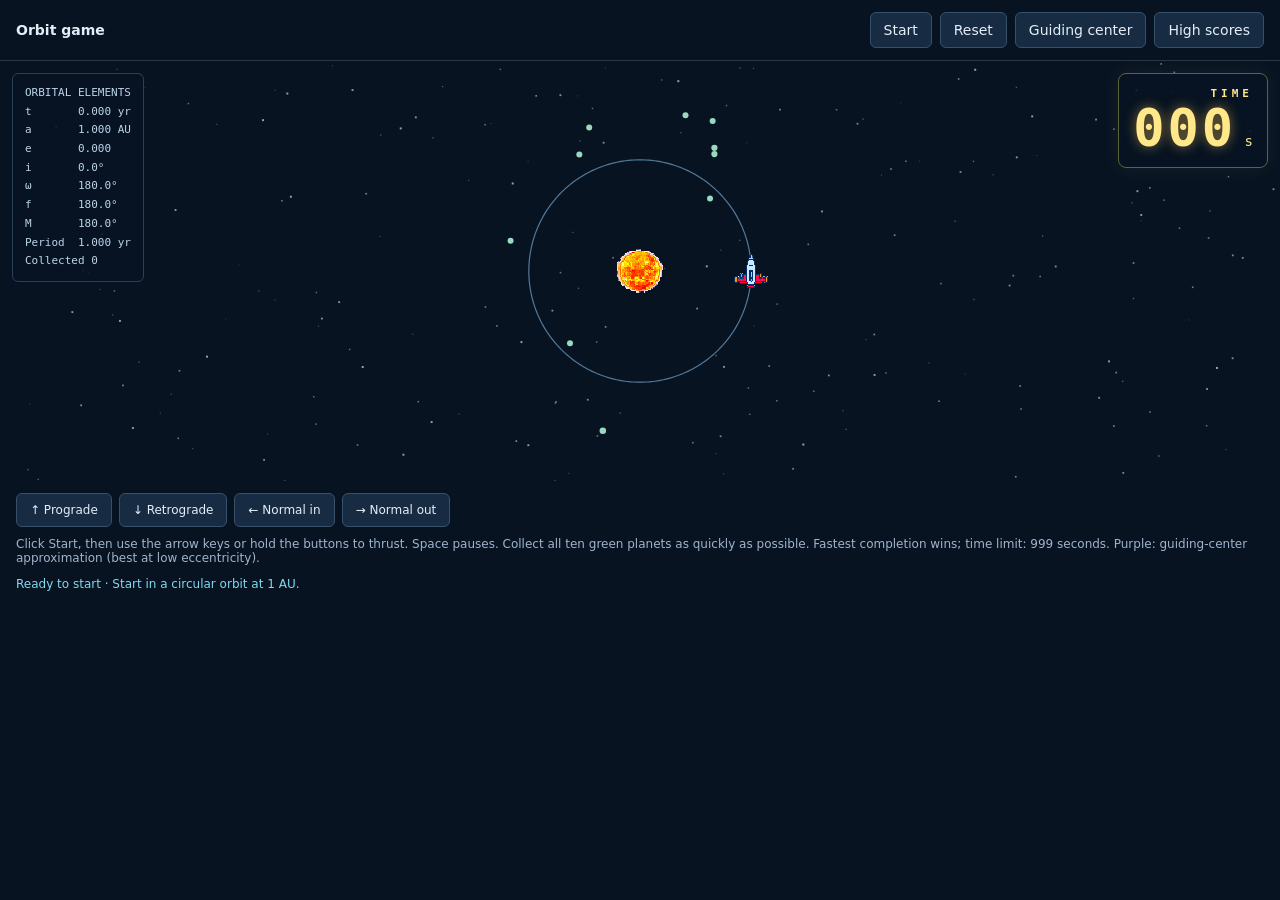
<file: games/orbit/index.html>
<!doctype html>
<html lang="en">
<head><meta charset="utf-8"><meta name="viewport" content="width=device-width,initial-scale=1"><title>Orbit game</title>
<style>
#score-dialog{background:repeating-linear-gradient(0deg,#00000018 0px,#00000018 1px,transparent 1px,transparent 4px),#070e1c;border:2px solid #69d9ef;border-radius:4px;box-shadow:0 0 24px #69d9ef35,inset 0 0 24px #69d9ef0c}
#score-dialog #score-list{list-style:none;padding:0;margin:12px 0;font:700 clamp(16px,4vw,22px)/1.7 monospace;letter-spacing:2px;font-variant-numeric:tabular-nums}
#score-dialog #score-list li{display:grid;grid-template-columns:3ch 1fr auto;gap:18px;padding:8px 0;color:#85e7ef;border-bottom:1px solid #85e7ef18;text-shadow:0 0 8px #85e7ef55}
#score-dialog #score-list li:nth-child(1){color:#ffe27c;text-shadow:0 0 10px #ffe27c65}
#score-dialog #score-list li:nth-child(2){color:#ff9cce}
#score-dialog #score-list li:nth-child(3){color:#b4a2ff}
#score-dialog #score-list .score-empty{display:block;text-align:center;font-size:15px}
.leaderboard-only #score-summary,.leaderboard-only #score-form,.leaderboard-only #score-message,.leaderboard-only #download-scores{display:none}
.leaderboard-only #score-title{position:absolute;width:1px;height:1px;padding:0;margin:-1px;overflow:hidden;clip-path:inset(50%)}
#score-dialog.leaderboard-only{padding-top:38px}
.leaderboard-only #close-scores{position:absolute;right:8px;top:4px;font-size:0;padding:4px 8px;background:transparent;border:0}
.leaderboard-only #close-scores::after{content:'×';font:24px monospace;color:#85e7ef}
*{box-sizing:border-box}body{margin:0;background:#081322;color:#e5edf7;font:14px system-ui,sans-serif}button{font:inherit;color:inherit;background:#172c43;border:1px solid #36516b;border-radius:6px;padding:9px 13px;cursor:pointer}button:hover,button[aria-pressed=true]{background:#285273}button:focus-visible,canvas:focus-visible{outline:2px solid #79deff;outline-offset:-3px}.bar{display:flex;flex-wrap:wrap;gap:8px;align-items:center;padding:12px 16px;border-bottom:1px solid #26374a}.bar strong{margin-right:auto}.stage{position:relative}canvas{display:block;width:100%;height:420px}.hud{position:absolute;top:12px;left:12px;pointer-events:none;background:#081322dd;padding:10px 12px;border:1px solid #28405a;border-radius:6px;font:11px/1.7 monospace;white-space:pre;color:#bcd4e9}.controls{padding:12px 16px}.pad{display:flex;flex-wrap:wrap;gap:7px}.pad button{touch-action:none;font-size:12px}.hint{font-size:12px;color:#9fb4cc;margin:10px 0 0}.status{color:#80d9ef;font-size:12px} @media(max-width:480px){canvas{height:360px}.hud{font-size:10px}}
</style></head>
<body>
<div class="bar"><strong>Orbit game</strong><button id="play">Start</button><button id="reset">Reset</button><button id="guide" aria-pressed="false">Guiding center</button><button id="high-scores">High scores</button></div>
<div class="stage"><canvas tabindex="0" aria-label="Orbital simulation. Use arrow keys to thrust and Space to pause."></canvas><div class="hud" id="hud"></div><div class="arcade-timer" aria-label="Elapsed game time in seconds"><span>TIME</span><div><b id="arcade-time">000</b><small> s</small></div></div></div>
<div class="controls"><div class="pad"><button data-key="ArrowUp">↑ Prograde</button><button data-key="ArrowDown">↓ Retrograde</button><button data-key="ArrowLeft">← Normal in</button><button data-key="ArrowRight">→ Normal out</button></div><p class="hint">Click Start, then use the arrow keys or hold the buttons to thrust. Space pauses. Collect all ten green planets as quickly as possible. Fastest completion wins; time limit: 999 seconds. Purple: guiding-center approximation (best at low eccentricity).</p><p class="status" id="status" role="status">Ready to start · Start in a circular orbit at 1 AU.</p></div>
<dialog id="score-dialog" aria-labelledby="score-title">
  <h2 id="score-title">High scores</h2>
  <p id="score-summary"></p>
  <form id="score-form">
    <label for="initials">Your three-letter name</label>
    <div class="score-entry"><input id="initials" name="initials" minlength="3" maxlength="3" pattern="[A-Za-z]{3}" placeholder="AAA" autocomplete="off" required aria-label="Three-letter arcade name"><button type="submit">Save score</button></div>
  </form>
  <p id="score-message" role="status"></p>
  <ol id="score-list"></ol>
  <div class="score-actions"><button id="download-scores">Download .txt</button><button id="close-scores">Close</button></div>
</dialog>
<style>
.arcade-timer{position:absolute;right:12px;top:12px;text-align:right;pointer-events:none;background:#081322dd;border:1px solid #5a6639;border-radius:8px;padding:10px 14px;color:#ffe78a;box-shadow:0 0 20px #ffe78a12}.arcade-timer>span{font:700 11px monospace;letter-spacing:4px}.arcade-timer b{font:900 clamp(30px,7vw,52px)/1.1 monospace;letter-spacing:3px;text-shadow:0 0 12px #ffce5080;font-variant-numeric:tabular-nums}.arcade-timer small{font:14px monospace}
dialog{width:min(440px,calc(100% - 24px));max-height:85vh;overflow:auto;background:#102238;color:#e5edf7;border:1px solid #496580;border-radius:12px;padding:24px}dialog::backdrop{background:#020811bd}dialog h2{margin:0 0 12px;color:#a5e6ff;font-size:26px}#score-summary,#score-message{font-size:13px;color:#bcd4e9}.score-entry,.score-actions{display:flex;flex-wrap:wrap;gap:10px;margin-top:10px}#initials{width:100px;padding:8px;background:#081322;color:#fff;border:1px solid #79deff;border-radius:4px;font:24px monospace;text-transform:uppercase;letter-spacing:5px}#score-list{padding-left:28px;font:14px/1.9 monospace}#score-list li{padding-left:6px}#score-form[hidden]{display:none}
</style>
<script src="physics.js"></script><script src="config.js"></script><script src="scores.js"></script><script src="game.js"></script>
</body></html>
</file>
